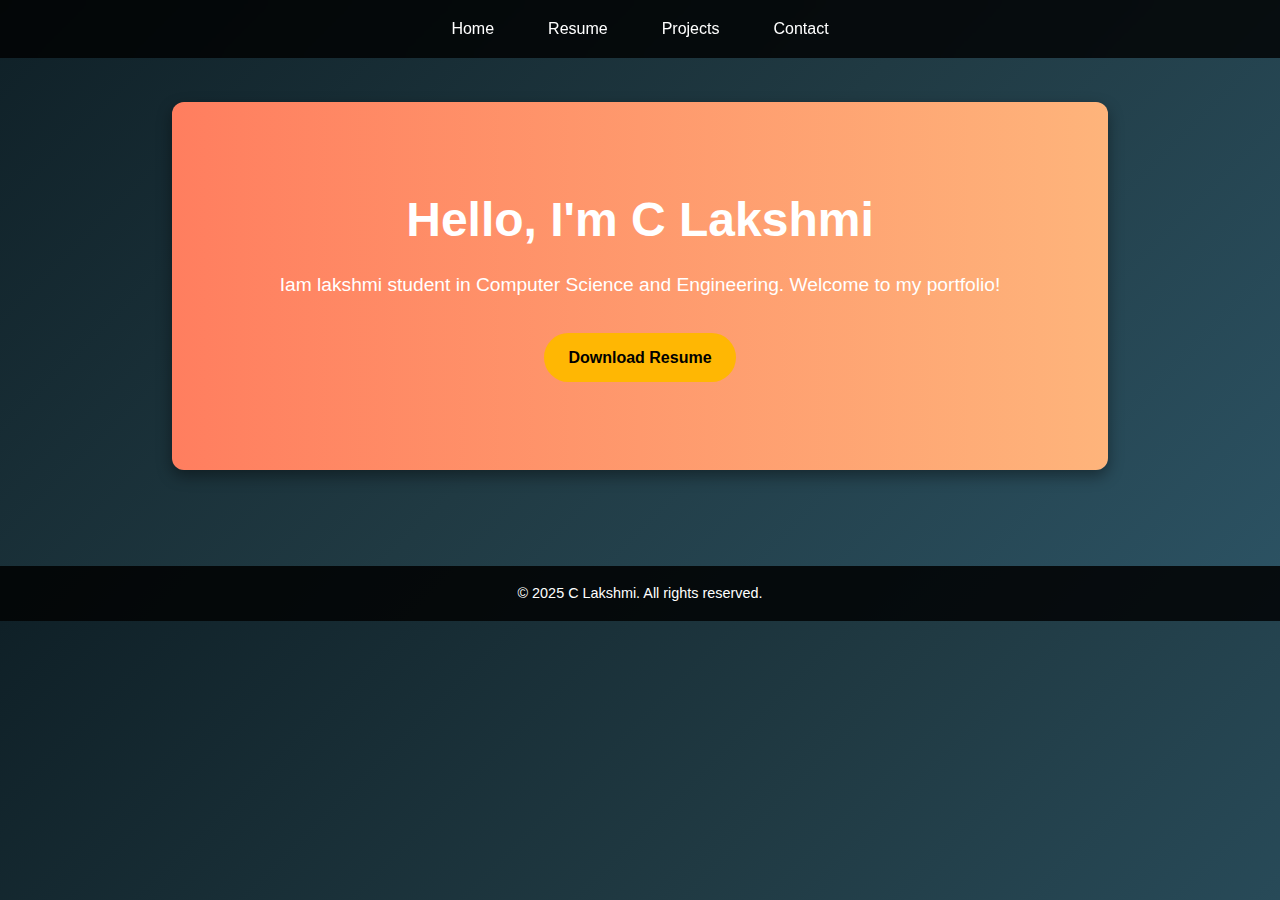
<file: index.html>
<!DOCTYPE html>
<html lang="en">
<head>
    <meta charset="UTF-8">
    <meta name="viewport" content="width=device-width, initial-scale=1.0">
    <title>C Lakshmi - Portfolio</title>
    <link rel="stylesheet" href="style.css">
</head>
<body>
    <header>
        <nav>
            <ul>
                <li><a href="index.html">Home</a></li>
                <li><a href="resume.html">Resume</a></li>
                <li><a href="projects.html">Projects</a></li>
                <li><a href="contact.html">Contact</a></li>
            </ul>
        </nav>
    </header>

    <main>
        <section class="hero">
            <h1>Hello, I'm C Lakshmi</h1>
            <p>Iam lakshmi student in Computer Science and Engineering. Welcome to my portfolio!</p>
            
            <a href="Lakshmi_Resume.pdf" download class="cta-button">Download Resume</a>

        </section>
    </main>

    <footer>
        <p>&copy; 2025 C Lakshmi. All rights reserved.</p>
    </footer>
</body>
</html>
</file>
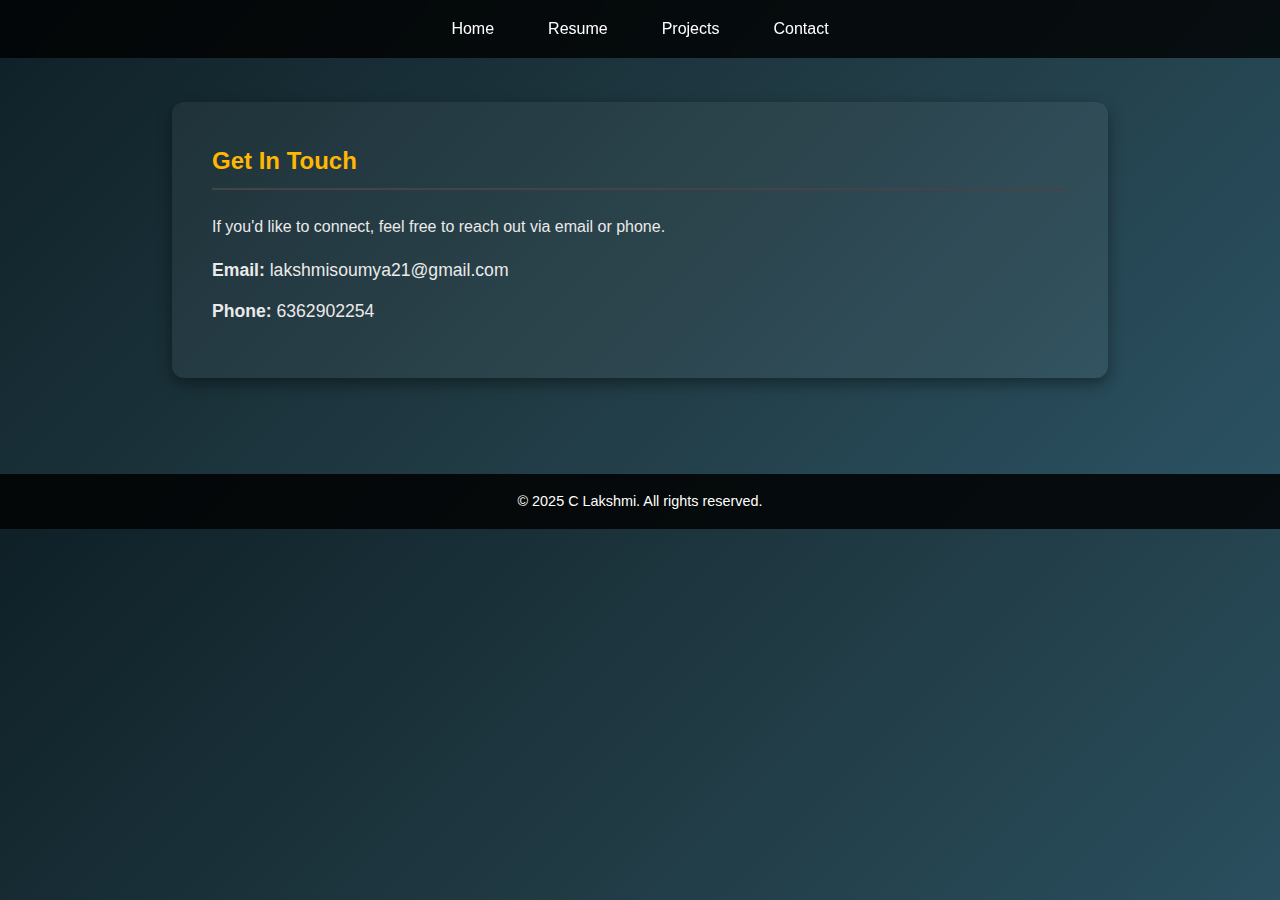
<file: contact.html>
<!DOCTYPE html>
<html lang="en">
<head>
    <meta charset="UTF-8">
    <meta name="viewport" content="width=device-width, initial-scale=1.0">
    <title>C Lakshmi - Contact</title>
    <link rel="stylesheet" href="style.css">
</head>
<body>
    <header>
        <nav>
            <ul>
                <li><a href="index.html">Home</a></li>
                <li><a href="resume.html">Resume</a></li>
                <li><a href="projects.html">Projects</a></li>
                <li><a href="contact.html">Contact</a></li>
            </ul>
        </nav>
    </header>

    <main>
        <section class="contact">
            <h2>Get In Touch</h2>
            <p>If you'd like to connect, feel free to reach out via email or phone.</p>
            <ul>
                <li><strong>Email:</strong> lakshmisoumya21@gmail.com</li>
                <li><strong>Phone:</strong> 6362902254</li>
            </ul>
        </section>
    </main>

    <footer>
        <p>&copy; 2025 C Lakshmi. All rights reserved.</p>
    </footer>
</body>
</html>
</file>
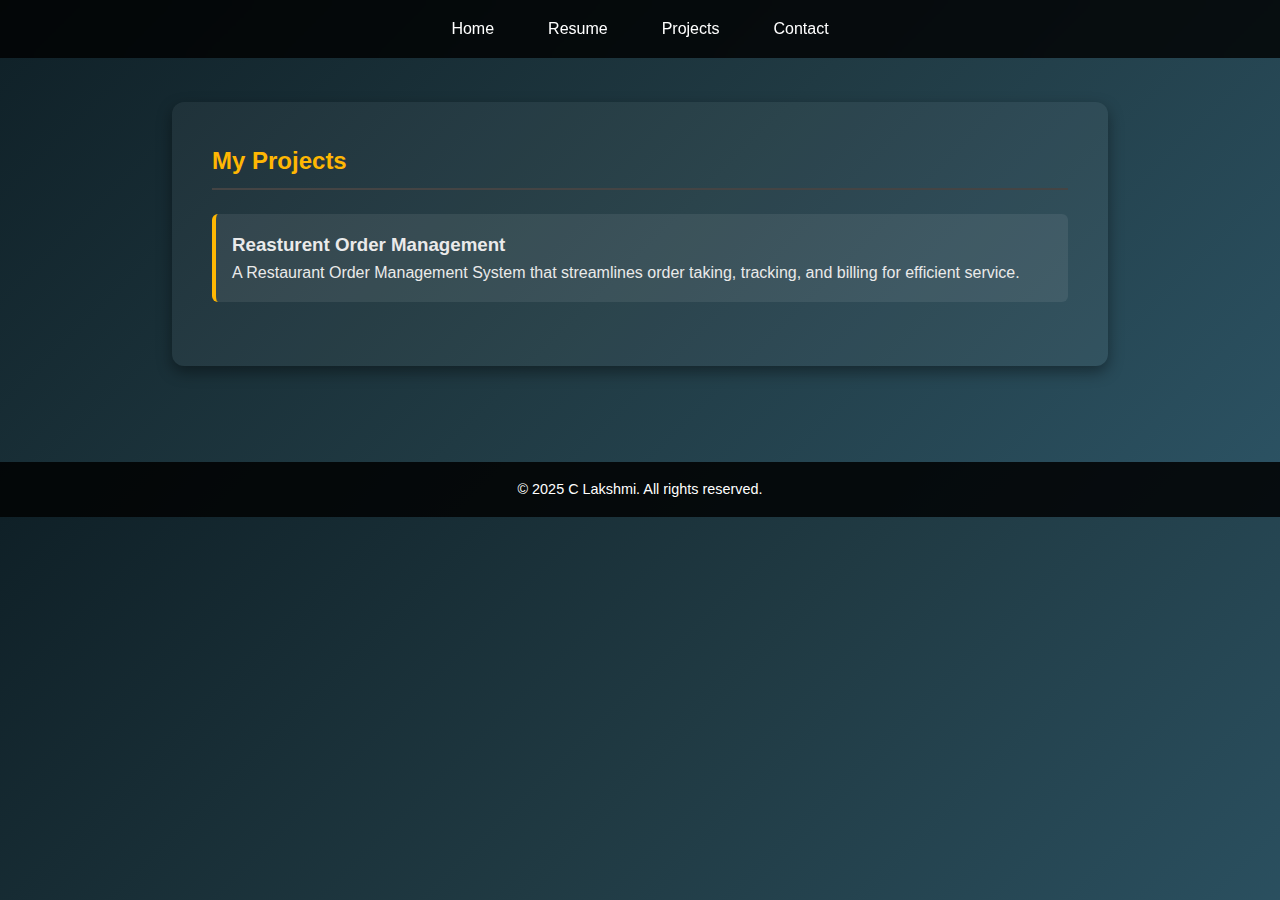
<file: projects.html>
<!DOCTYPE html>
<html lang="en">
<head>
    <meta charset="UTF-8">
    <meta name="viewport" content="width=device-width, initial-scale=1.0">
    <title>C Lakshmi - Projects</title>
    <link rel="stylesheet" href="style.css">
</head>
<body>
    <header>
        <nav>
            <ul>
                <li><a href="index.html">Home</a></li>
                <li><a href="resume.html">Resume</a></li>
                <li><a href="projects.html">Projects</a></li>
                <li><a href="contact.html">Contact</a></li>
            </ul>
        </nav>
    </header>

    <main>
        <section class="projects">
            <h2>My Projects</h2>
            <div class="project-item">
                <h3>Reasturent Order Management</h3>
                <p>A Restaurant Order Management System that streamlines order taking, tracking, and billing for efficient service.</p>
            </div>
            </section>
    </main>

    <footer>
        <p>&copy; 2025 C Lakshmi. All rights reserved.</p>
    </footer>
</body>
</html>
</file>
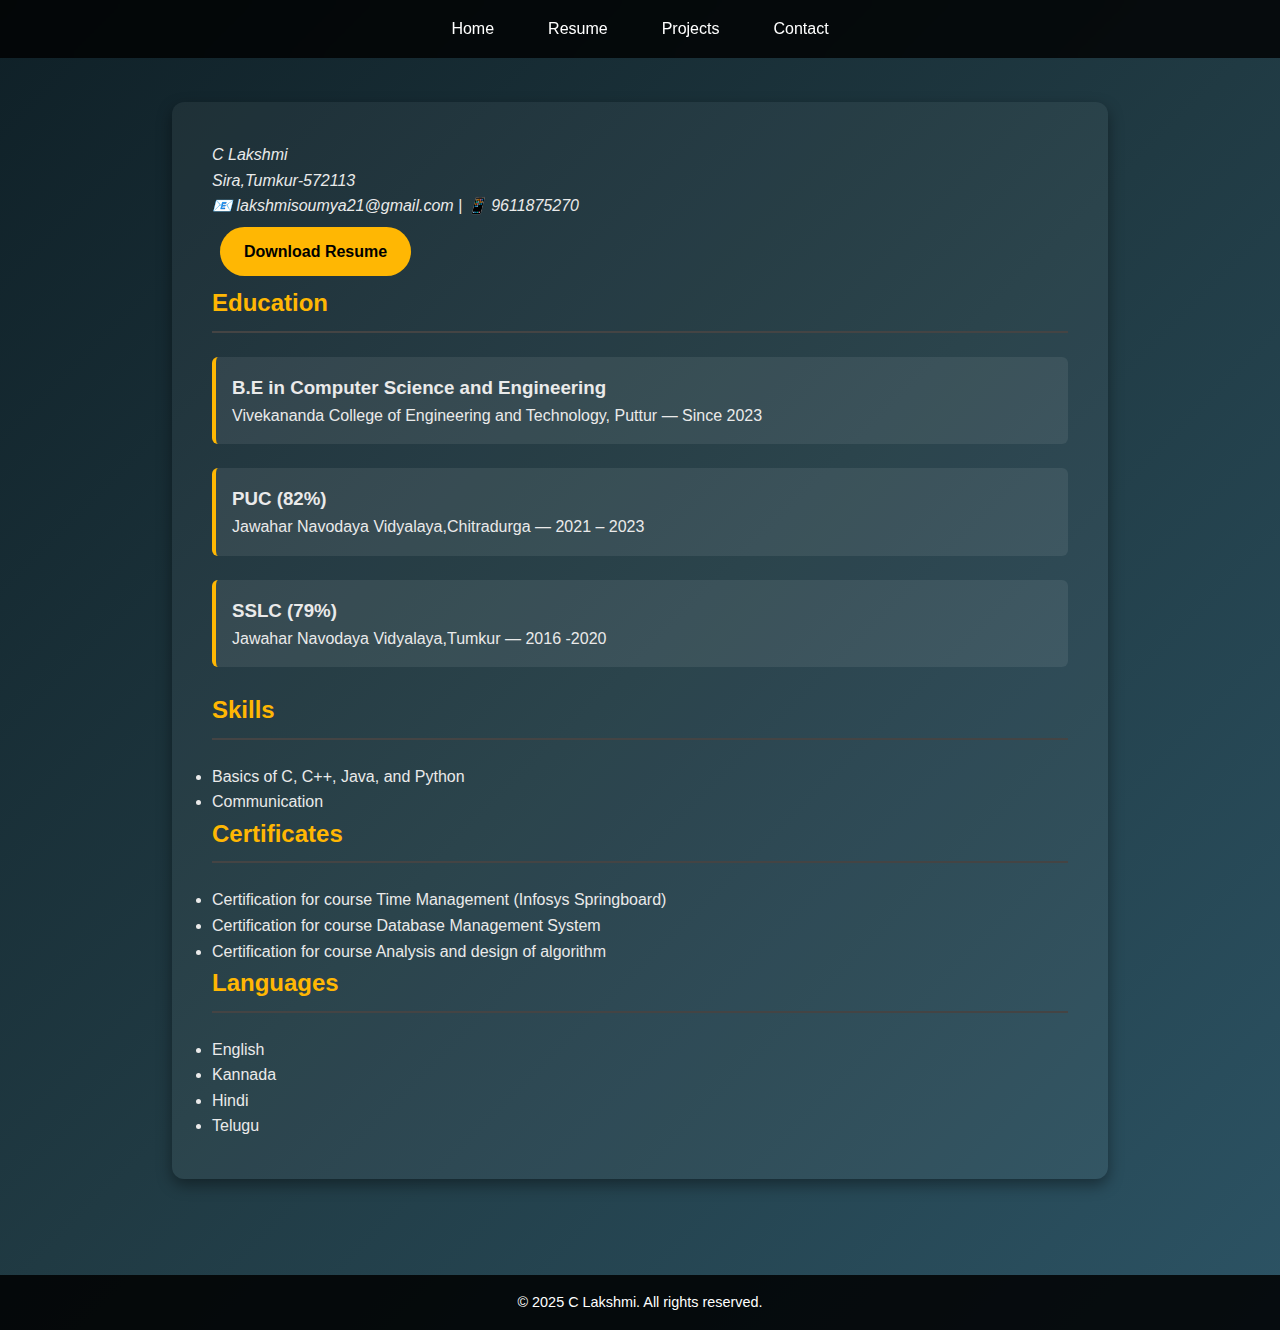
<file: resume.html>
<!DOCTYPE html>
<html lang="en">
<head>
    <meta charset="UTF-8">
    <meta name="viewport" content="width=device-width, initial-scale=1.0">
    <title>C Lakshmi - Resume</title>
    <link rel="stylesheet" href="style.css">
</head>
<body>
    <header>
        <nav>
            <ul>
                <li><a href="index.html">Home</a></li>
                <li><a href="resume.html">Resume</a></li>
                <li><a href="projects.html">Projects</a></li>
                <li><a href="contact.html">Contact</a></li>
            </ul>
        </nav>
    </header>

    <main>
        <section class="resume">
            <address>
                <p>C Lakshmi</p>
                <p>Sira,Tumkur-572113</p>
                <p>📧 lakshmisoumya21@gmail.com | 📱 9611875270</p>
            </address>
<a href="Lakshmi_Resume.pdf" download class="cta-button">Download Resume</a>

            <h2>Education</h2>
            <div class="education-item">
                <h3>B.E in Computer Science and Engineering</h3>
                <p>Vivekananda College of Engineering and Technology, Puttur — Since 2023</p>
            </div>
            <div class="education-item">
                <h3>PUC (82%)</h3>
                <p>Jawahar Navodaya Vidyalaya,Chitradurga — 2021 – 2023</p>
            </div>
            <div class="education-item">
                <h3>SSLC (79%)</h3>
                <p>Jawahar Navodaya Vidyalaya,Tumkur — 2016 -2020</p>
            </div>

            <h2>Skills</h2>
            <ul>
                <li>Basics of C, C++, Java, and Python</li>
                <li>Communication</li>
            </ul>

            <h2>Certificates</h2>
            <ul>
                <li>Certification for course Time Management (Infosys Springboard)</li>
                <li>Certification for course Database Management System</li>
                <li>Certification for course Analysis and design of algorithm</li>
            </ul>
            
            <h2>Languages</h2>
            <ul>
                <li>English</li>
                <li>Kannada</li>
                <li>Hindi</li>
                <li>Telugu</li>
            </ul>
        </section>
    </main>

    <footer>
        <p>&copy; 2025 C Lakshmi. All rights reserved.</p>
    </footer>
</body>
</html>
</file>
<file: style.css>
/* Reset */
* {
  margin: 0;
  padding: 0;
  box-sizing: border-box;
}

/* Body */
body {
  font-family: "Poppins", sans-serif;
  line-height: 1.6;
  color: #eaeaea;
  background: linear-gradient(135deg, #0f2027, #203a43, #2c5364); /* Dark gradient */
  padding-top: 70px;
}

/* Header */
header {
  background: rgba(0, 0, 0, 0.8);
  color: #fff;
  padding: 1rem 0;
  position: fixed;
  width: 100%;
  top: 0;
  z-index: 1000;
  backdrop-filter: blur(8px);
}

header nav ul {
  list-style: none;
  display: flex;
  justify-content: center;
  gap: 30px;
}

header nav ul li a {
  color: #fff;
  text-decoration: none;
  font-weight: 500;
  font-size: 1rem;
  padding: 6px 12px;
  border-radius: 5px;
  transition: all 0.3s ease;
}

header nav ul li a:hover {
  background: #ffb703;
  color: #000;
}

/* Main */
main {
  padding: 2rem;
  max-width: 1000px;
  margin: auto;
}

/* Sections */
section {
  background: rgba(255, 255, 255, 0.05);
  padding: 2.5rem;
  margin-bottom: 2rem;
  border-radius: 12px;
  box-shadow: 0 6px 15px rgba(0, 0, 0, 0.4);
  animation: fadeIn 1s ease;
}

/* Hero Section */
.hero {
  text-align: center;
  padding: 5rem 2rem;
  background: linear-gradient(to right, #ff7e5f, #feb47b);
  color: #fff;
  border-radius: 12px;
}

.hero h1 {
  font-size: 3rem;
  margin-bottom: 0.7rem;
}

.hero p {
  font-size: 1.2rem;
  margin-bottom: 1.5rem;
}

.cta-button {
  display: inline-block;
  background: #ffb703;
  color: #000;
  padding: 12px 24px;
  text-decoration: none;
  font-weight: 600;
  border-radius: 30px;
  transition: all 0.3s ease;
  margin: 0.5rem;
}

.cta-button:hover {
  background: #fb8500;
  color: #fff;
}

/* Resume + Projects */
.resume h2,
.projects h2,
.contact h2 {
  color: #ffb703;
  border-bottom: 2px solid #444;
  padding-bottom: 0.5rem;
  margin-bottom: 1.5rem;
}

.education-item,
.project-item {
  margin-bottom: 1.5rem;
  padding: 1rem;
  border-left: 4px solid #ffb703;
  background: rgba(255, 255, 255, 0.08);
  border-radius: 6px;
  transition: transform 0.3s ease;
}

.project-item:hover,
.education-item:hover {
  transform: translateX(5px);
}

/* Contact */
.contact ul {
  list-style: none;
  margin-top: 1rem;
}

.contact li {
  margin-bottom: 0.8rem;
  font-size: 1.1rem;
}

/* Footer */
footer {
  text-align: center;
  padding: 1rem 0;
  background: rgba(0, 0, 0, 0.85);
  color: #fff;
  font-size: 0.9rem;
  margin-top: 2rem;
}

/* Animation */
@keyframes fadeIn {
  from { opacity: 0; transform: translateY(20px); }
  to { opacity: 1; transform: translateY(0); }
}
</file>
